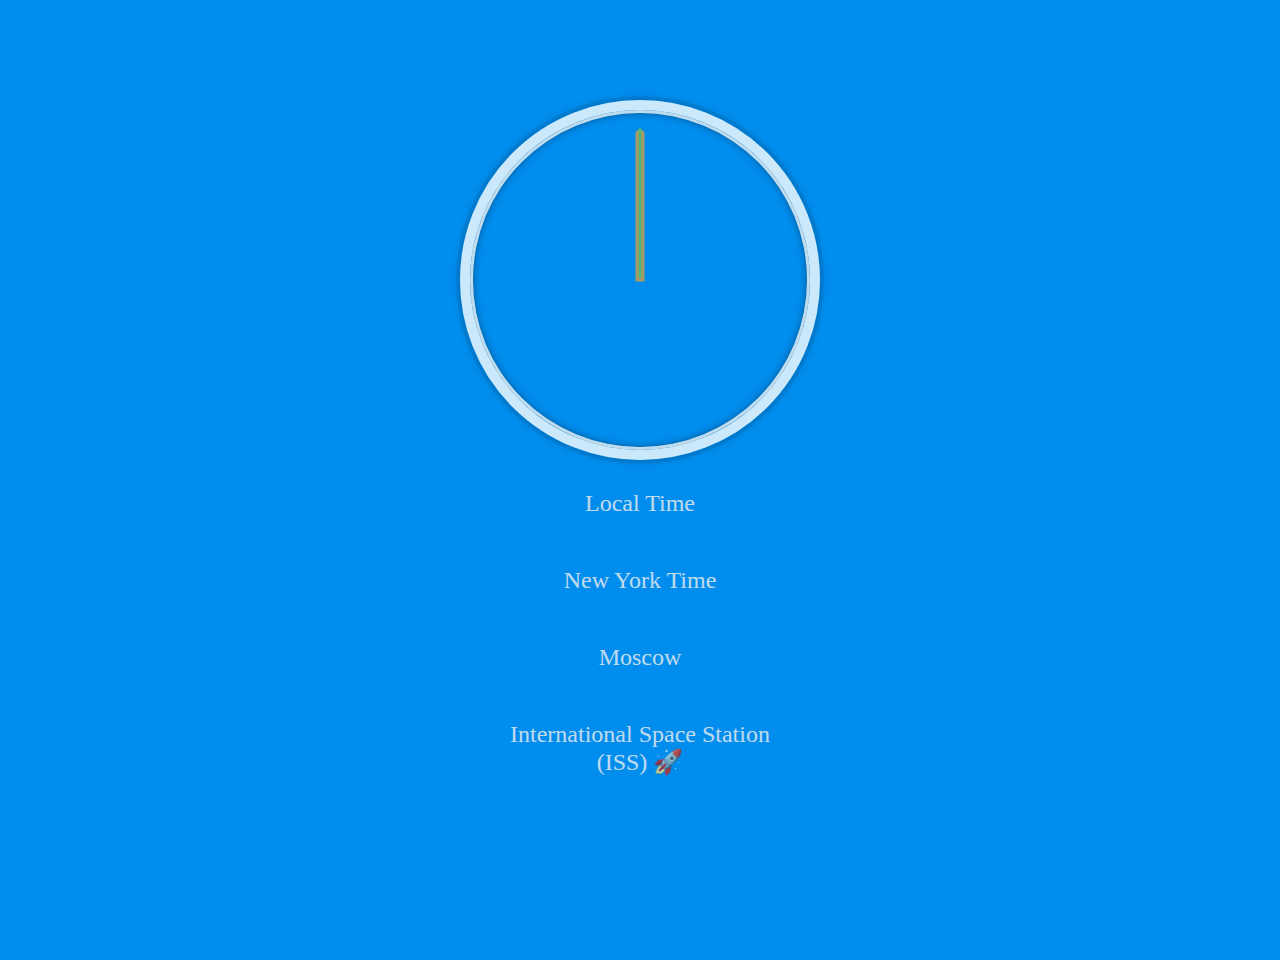
<file: proj-02_clock/index.html>
<!DOCTYPE html>
<html lang="en">
  <head>
    <meta charset="UTF-8" />
    <title>JS + CSS Clock</title>
    <link rel="stylesheet" href="./style.css" />
  </head>
  <body>
    <div class="clock-wrapper">
      <div class="clock">
        <div class="clock-face">
          <div class="hand-hour hour-hand"></div>
          <div class="hand min-hand"></div>
          <div class="hand-sec second-hand"></div>
        </div>
        <div class="digital-wrapper">
          <div>Local Time</div>
          <div class="digital" id="digital-local-time"></div>
          <div>New York Time</div>
          <div class="digital" id="new-york-time"></div>
          <div>Moscow</div>
          <div class="digital" id="moscow-time"></div>
          <div>International Space Station (ISS) 🚀 </div>
          <div class="digital" id="iss-time"></div>
        </div>

      </div>
    </div>

    <!-- <style>
    html {
      background: #018DED url(https://unsplash.it/1500/1000?image=881&blur=5);
      background-size: cover;
      font-family: 'helvetica neue';
      text-align: center;
      font-size: 10px;
    }

    body {
      margin: 0;
      font-size: 2rem;
      display: flex;
      flex: 1;
      min-height: 100vh;
      align-items: center;
    }

    .clock {
      width: 30rem;
      height: 30rem;
      border: 20px solid white;
      border-radius: 50%;
      margin: 50px auto;
      position: relative;
      padding: 2rem;
      box-shadow:
        0 0 0 4px rgba(0,0,0,0.1),
        inset 0 0 0 3px #EFEFEF,
        inset 0 0 10px black,
        0 0 10px rgba(0,0,0,0.2);
    }

    .clock-face {
      position: relative;
      width: 100%;
      height: 100%;
      transform: translateY(-3px); /* account for the height of the clock hands */
    }

    .hand {
      width: 50%;
      height: 6px;
      background: black;
      position: absolute;
      top: 50%;
    }

  </style> -->

    <script src="./clock.js">
    </script>
  </body>
</html>
</file>
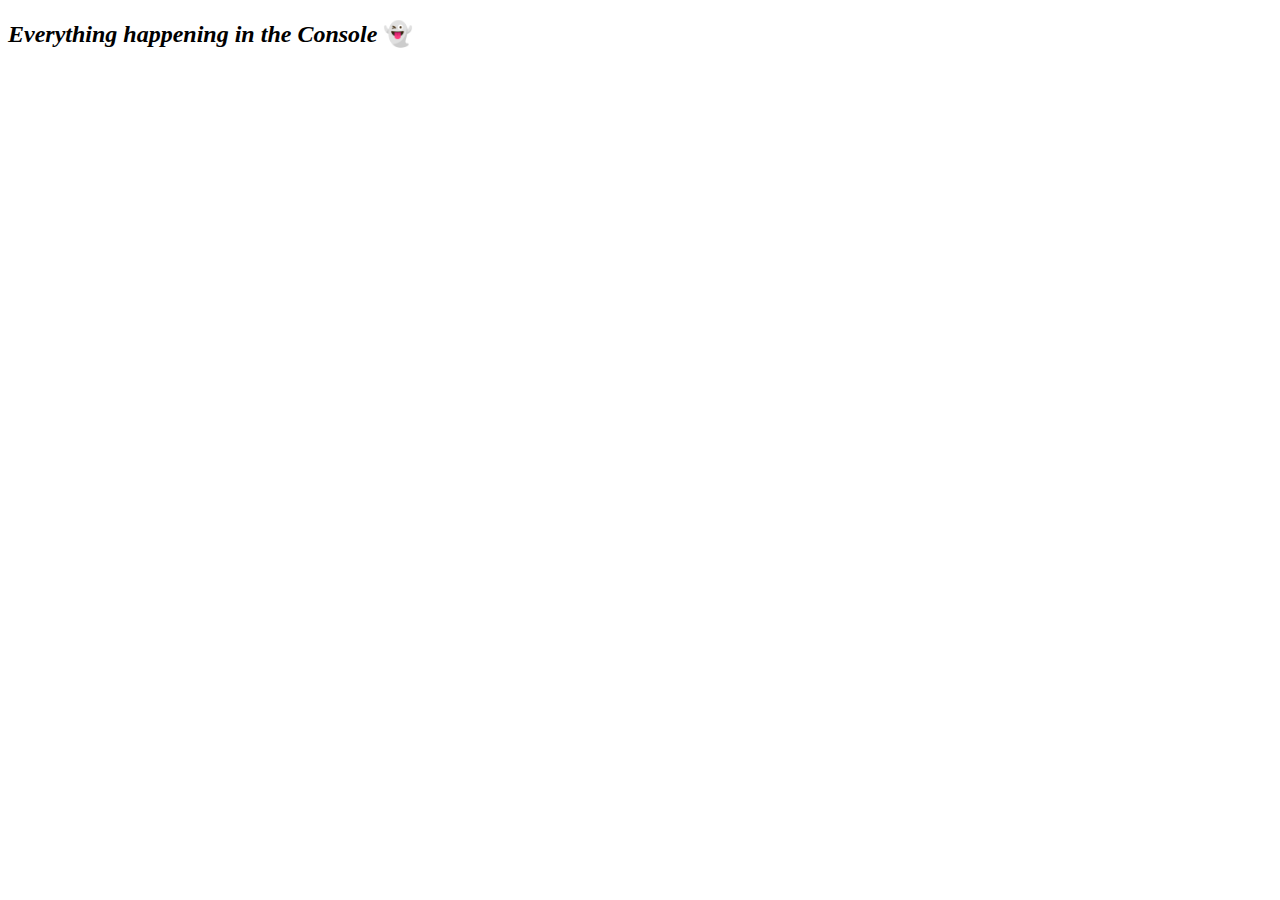
<file: proj-04_array_methods/index.html>
<!DOCTYPE html>
<html lang="en">
  <head>
    <meta charset="UTF-8" />
    <title>Array Cardio 💪</title>
  </head>
  <body>
    <h2><em>Everything happening in the Console</em> 👻</h2>
    <script>
      // Get your shorts on - this is an array workout!
      // ## Array Cardio Day 1

      // Some data we can work with

      const inventors = [
        { first: "Albert", last: "Einstein", year: 1879, passed: 1955 },
        { first: "Isaac", last: "Newton", year: 1643, passed: 1727 },
        { first: "Galileo", last: "Galilei", year: 1564, passed: 1642 },
        { first: "Marie", last: "Curie", year: 1867, passed: 1934 },
        { first: "Johannes", last: "Kepler", year: 1571, passed: 1630 },
        { first: "Nicolaus", last: "Copernicus", year: 1473, passed: 1543 },
        { first: "Max", last: "Planck", year: 1858, passed: 1947 },
        { first: "Katherine", last: "Blodgett", year: 1898, passed: 1979 },
        { first: "Ada", last: "Lovelace", year: 1815, passed: 1852 },
        { first: "Sarah E.", last: "Goode", year: 1855, passed: 1905 },
        { first: "Lise", last: "Meitner", year: 1878, passed: 1968 },
        { first: "Hanna", last: "Hammarström", year: 1829, passed: 1909 },
      ];

      const people = [
        "Bernhard, Sandra",
        "Bethea, Erin",
        "Becker, Carl",
        "Bentsen, Lloyd",
        "Beckett, Samuel",
        "Blake, William",
        "Berger, Ric",
        "Beddoes, Mick",
        "Beethoven, Ludwig",
        "Belloc, Hilaire",
        "Begin, Menachem",
        "Bellow, Saul",
        "Benchley, Robert",
        "Blair, Robert",
        "Benenson, Peter",
        "Benjamin, Walter",
        "Berlin, Irving",
        "Benn, Tony",
        "Benson, Leana",
        "Bent, Silas",
        "Berle, Milton",
        "Berry, Halle",
        "Biko, Steve",
        "Beck, Glenn",
        "Bergman, Ingmar",
        "Black, Elk",
        "Berio, Luciano",
        "Berne, Eric",
        "Berra, Yogi",
        "Berry, Wendell",
        "Bevan, Aneurin",
        "Ben-Gurion, David",
        "Bevel, Ken",
        "Biden, Joseph",
        "Bennington, Chester",
        "Bierce, Ambrose",
        "Billings, Josh",
        "Birrell, Augustine",
        "Blair, Tony",
        "Beecher, Henry",
        "Biondo, Frank",
      ];

      // Array.prototype.filter()
      // 1. Filter the list of inventors for those who were born in the 1500's

      const fifteenHundred = inventors.filter(
        (inventor) => inventor.year >= 1500 && inventor.year < 1600
      );
      console.table(fifteenHundred);

      // Array.prototype.map()
      // 2. Give us an array of the inventors first and last names

      const fullNames = inventors.map((data) => `${data.first} ${data.last}`);
      console.log("full names:", fullNames);

      // Array.prototype.sort()
      // 3. Sort the inventors by birthdate, oldest to youngest

      // const orderedByBirth = inventors.sort(function(a, b) {
      //   if(a.year > b.year) {
      //     return 1;
      //   } else {
      //     return -1;
      //   }
      // });

      // but nicer is using ternary operators:
      const orderedByBirth = inventors.sort((a, b) =>
        a.year > b.year ? 1 : -1
      );
      console.table(orderedByBirth);

      // Array.prototype.reduce()
      // 4. How many years did all the inventors live all together?

      const totalLivedYears = inventors.reduce((total, inventor) => {
        return total + (inventor.passed - inventor.year);
      }, 0);
      console.log(totalLivedYears);

      // 5. Sort the inventors by years lived

      const oldest = inventors.sort(function (a, b) {
        const lastPerson = a.passed - a.year;
        const nextPerson = b.passed - b.year;
        return lastPerson > nextPerson ? -1 : 1;
      });
      console.table(oldest);

      // 6. create a list of Boulevards in Paris that contain 'de' anywhere in the name
      // https://en.wikipedia.org/wiki/Category:Boulevards_in_Paris

      // find the class in the HTML page www..:
      /*
      const category = document.querySelector(".mw-category");
      // find links in 'category' selection, push to Array:
      const links = Array.from(category.querySelectorAll("a"));

      const de = links
              .map((link) => link.textContent)
              .filter(streetName => streetName.includes('de'));
              // return will give us all names with 'de'.

      */
      // NOTE: this would work great doing webscraping

      // 7. sort Exercise
      // Sort the people alphabetically by last name

      const alpha = people.sort((lastOne, nextOne) => {
        // const parts = lastOne.split(', ')
        // console.log(parts)
        const [aLast, aFirst] = lastOne.split(", ");
        const [bLast, bFirst] = nextOne.split(", ");
        return aLast > bLast ? 1 : -1;
      });
      console.log(alpha);

      // 8. Reduce Exercise
      // Sum up the instances of each of these
      const data = [
        "car",
        "car",
        "truck",
        "truck",
        "bike",
        "walk",
        "car",
        "van",
        "bike",
        "walk",
        "car",
        "van",
        "car",
        "truck",
        "horse",
      ];

      const transportation = data.reduce(function (obj, item) {
        if (!obj[item]) {
          obj[item] = 0;
        }
        obj[item]++; // increment by 1
        return obj;
      }, {});

      console.log(transportation)
    </script>
  </body>
</html>
</file>
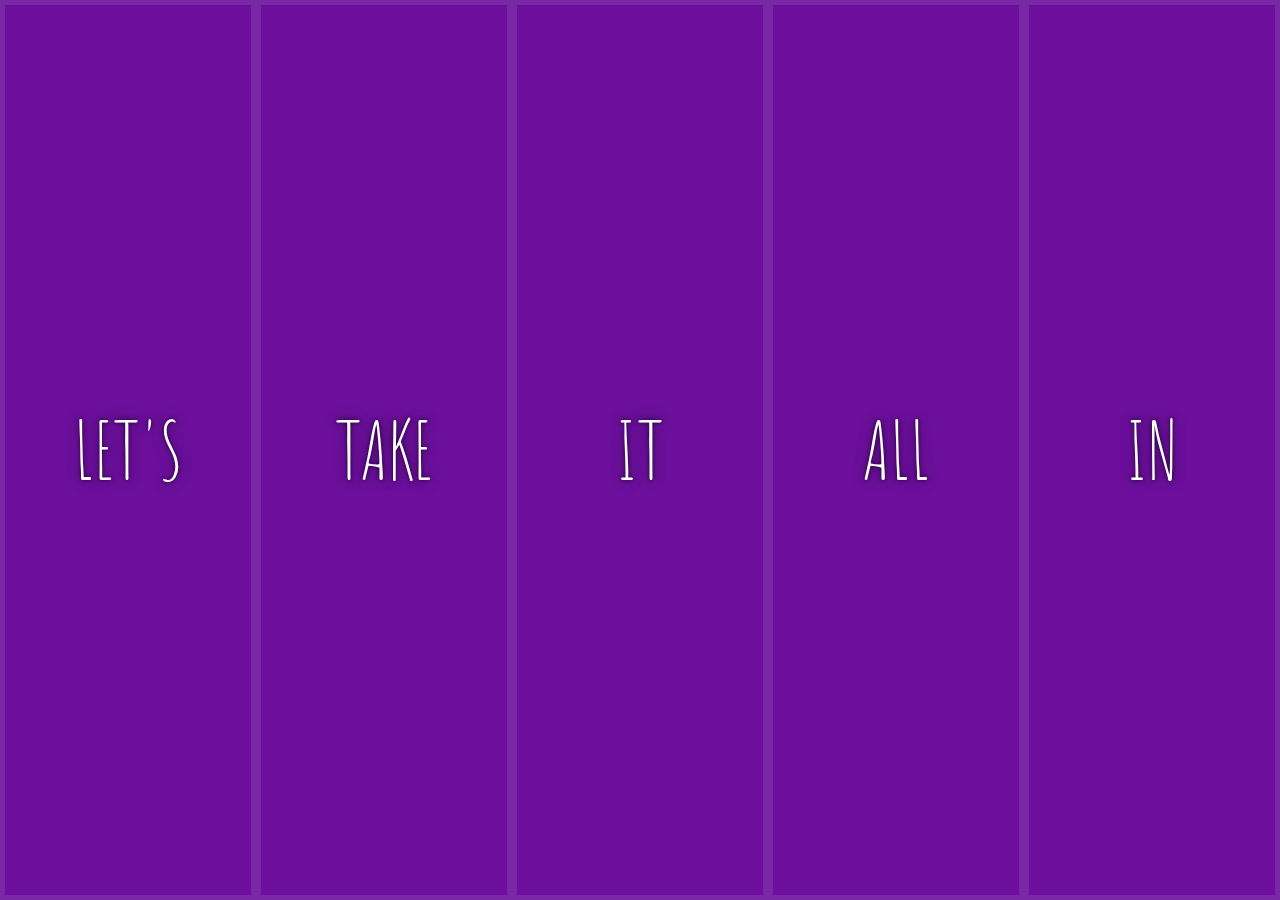
<file: proj-05_flex_panel/index.html>
<!DOCTYPE html>
<html lang="en">
  <head>
    <meta charset="UTF-8" />
    <title>Flex Panels 💪</title>
    <link rel="stylesheet" href="style.css">
    <link
      href="https://fonts.googleapis.com/css?family=Amatic+SC"
      rel="stylesheet"
      type="text/css"
    />
  </head>
  <body>
    <!-- <style>
      html {
        box-sizing: border-box;
        background: #ffc600;
        font-family: "helvetica neue";
        font-size: 20px;
        font-weight: 200;
      }

      body {
        margin: 0;
      }

      *,
      *:before,
      *:after {
        box-sizing: inherit;
      }

      .panels {
        min-height: 100vh;
        overflow: hidden;
        display: flex;
      }

      .panel {
        background: #6b0f9c;
        box-shadow: inset 0 0 0 5px rgba(255, 255, 255, 0.1);
        color: white;
        text-align: center;
        align-items: center;
        /* Safari transitionend event.propertyName === flex */
        /* Chrome + FF transitionend event.propertyName === flex-grow */
        transition: font-size 0.7s cubic-bezier(0.61, -0.19, 0.7, -0.11),
          flex 0.7s cubic-bezier(0.61, -0.19, 0.7, -0.11), background 0.2s;
        font-size: 20px;
        background-size: cover;
        background-position: center;
        flex: 1;
        justify-content: center;
        align-items: center;
        display: flex;
        flex-direction: column;
      }

      .panel1 {
        background-image: url(https://source.unsplash.com/gYl-UtwNg_I/1500x1500);
      }
      .panel2 {
        background-image: url(https://source.unsplash.com/rFKUFzjPYiQ/1500x1500);
      }
      .panel3 {
        background-image: url(https://images.unsplash.com/photo-1465188162913-8fb5709d6d57?ixlib=rb-0.3.5&q=80&fm=jpg&crop=faces&cs=tinysrgb&w=1500&h=1500&fit=crop&s=967e8a713a4e395260793fc8c802901d);
      }
      .panel4 {
        background-image: url(https://source.unsplash.com/ITjiVXcwVng/1500x1500);
      }
      .panel5 {
        background-image: url(https://source.unsplash.com/3MNzGlQM7qs/1500x1500);
      }

      /* Flex Children */
      .panel > * {
        margin: 0;
        width: 100%;
        transition: transform 0.5s;
        /* border: 1px solid red; */
        flex: 1 0 auto;
        display: flex;
        justify-content: center;
        align-items: center;
      }
      /* hide and show the text from top and bottom: */
      .panel > *:first-child {
        transform: translateY(-100%);
      }
      .panel.open-active > *:first-child {
        transform: translateY(0);
      }
      .panel > *:last-child {
        transform: translateY(100%);
      }
      .panel.open-active > *:last-child {
        transform: translateY(0);
      }

      .panel p {
        text-transform: uppercase;
        font-family: "Amatic SC", cursive;
        text-shadow: 0 0 4px rgba(0, 0, 0, 0.72), 0 0 14px rgba(0, 0, 0, 0.45);
        font-size: 2em;
      }

      .panel p:nth-child(2) {
        font-size: 4em;
      }

      .panel.open {
        font-size: 40px;
        flex: 5;
      }
    </style> -->

    <div class="panels">
      <div class="panel panel1">
        <p>Hey</p>
        <p>Let's</p>
        <p>Dance</p>
      </div>
      <div class="panel panel2">
        <p>Give</p>
        <p>Take</p>
        <p>Receive</p>
      </div>
      <div class="panel panel3">
        <p>Experience</p>
        <p>It</p>
        <p>Today</p>
      </div>
      <div class="panel panel4">
        <p>Give</p>
        <p>All</p>
        <p>You can</p>
      </div>
      <div class="panel panel5">
        <p>Life</p>
        <p>In</p>
        <p>Motion</p>
      </div>
    </div>

    <script src="./script.js">
      // const panel = document.querySelectorAll(".panel");

      // function toggleOpen() {
      //   this.classList.toggle("open");
      // }

      // function toggleActive(e) {
      //   // console.log(e.propertyName);
      //   if (e.propertyName.includes("flex")) {
      //     this.classList.toggle("open-active");
      //   }
      // }

      // panel.forEach((panel) => panel.addEventListener("click", toggleOpen));
      // panel.forEach((panel) =>
      //   panel.addEventListener("transitionend", toggleActive)
      // );
    </script>
  </body>
</html>
</file>
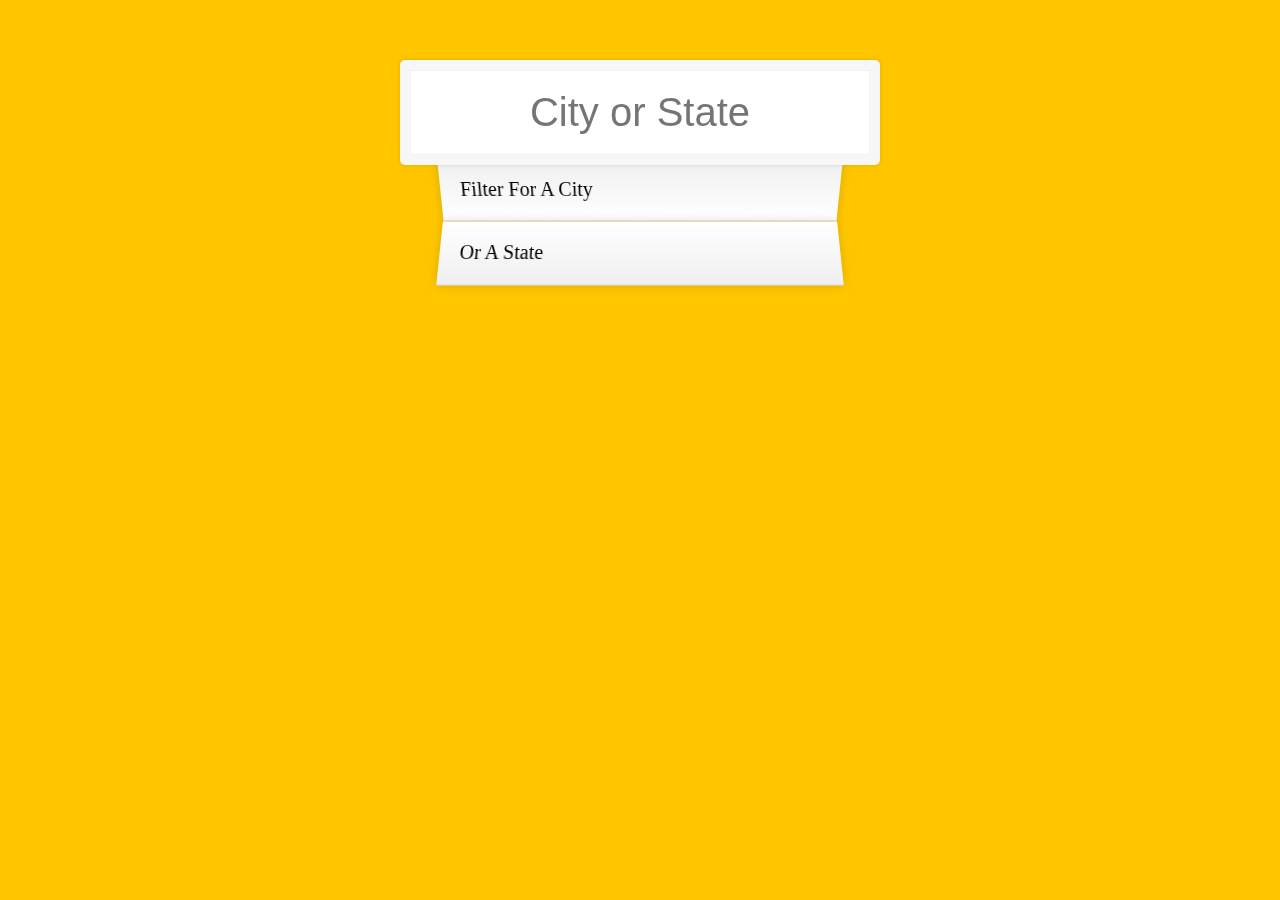
<file: proj-06_ajax_typ_ahead/index.html>
<!DOCTYPE html>
<html lang="en">
<head>
  <meta charset="UTF-8">
  <title>Type Ahead 👀</title>
  <link rel="stylesheet" href="style.css">
</head>
<body>

  <form class="search-form">
    <input type="text" class="search" placeholder="City or State">
    <ul class="suggestions">
      <li>Filter for a city</li>
      <li>or a state</li>
    </ul>
  </form>
<script src="./script.js">
// const endpoint = 'https://gist.githubusercontent.com/Miserlou/c5cd8364bf9b2420bb29/raw/2bf258763cdddd704f8ffd3ea9a3e81d25e2c6f6/cities.json';

</script>
</body>
</html>
</file>
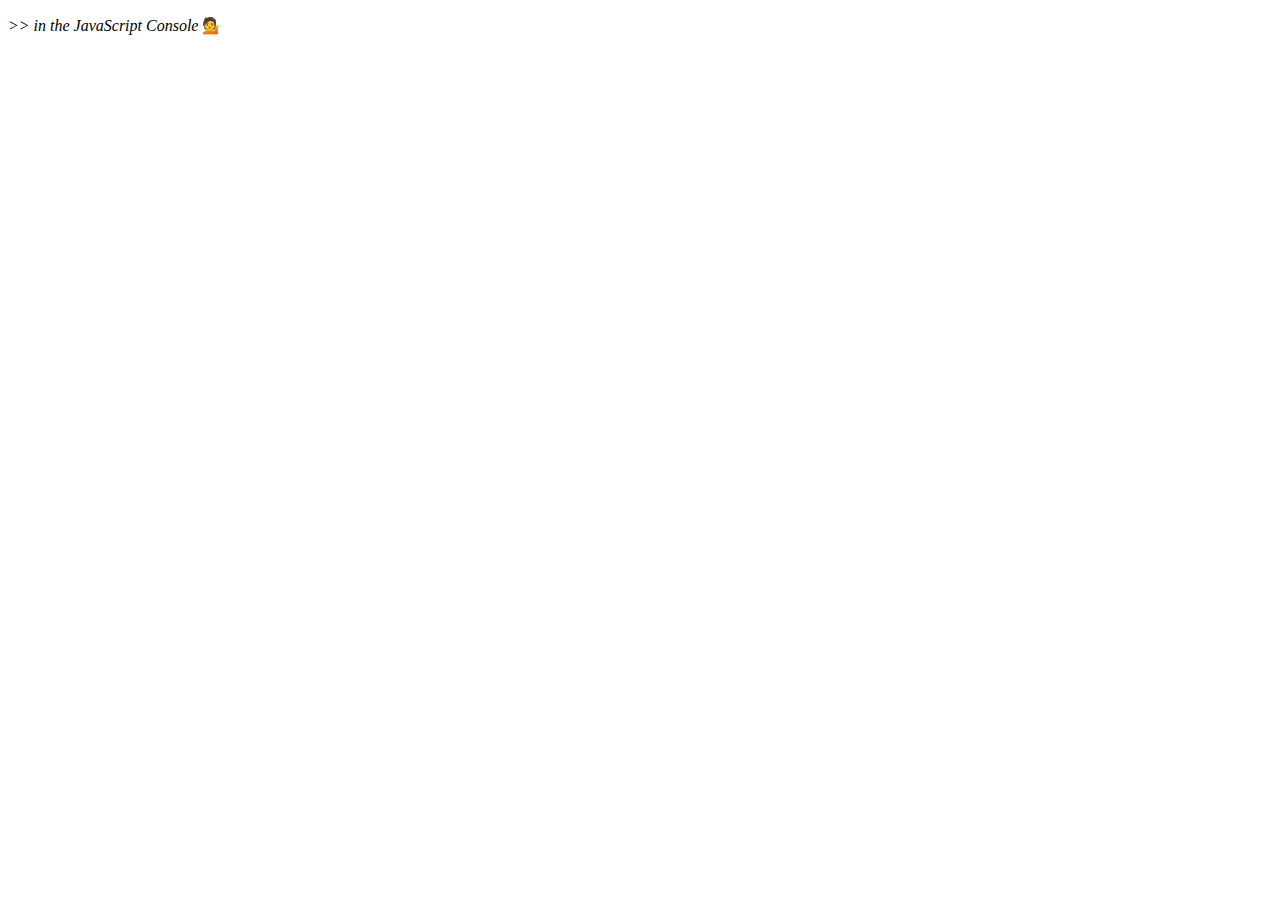
<file: proj-07_arrays_methods_2/index.html>
<!DOCTYPE html>
<html lang="en">
  <head>
    <meta charset="UTF-8" />
    <title>Array Cardio 💪💪</title>
  </head>
  <body>
    <p><em>>> in the JavaScript Console</em> 💁</p>
    <script src="./script.js">
    </script>
  </body>
</html>
</file>
<file: proj-02_clock/style.css>
/* Google font */
@import url('https://fonts.googleapis.com/css?family=Orbitron');


html {
  background: #018DED url(https://unsplash.it/1500/1000?image=184&blur=1);
  background-size: cover;
  font-family: 'helvetica neue';
  text-align: center;
  font-size: 10px;
}

body {
  margin: 0;
  font-size: 2rem;
  /* display: flex;
  flex: 1; */
  min-height: 100vh;
  align-items: center;
}

.clock-wrapper {
  display: flex;
  flex: 1;
  margin-top: 60px;
}
.clock {
  width: 30rem;
  height: 30rem;
  border: 10px solid white;
  border-radius: 50%;
  opacity: 80%;
  margin: 40px auto;
  position:relative;
  padding: 2rem;
  box-shadow:
    0 0 0 4px rgba(0,0,0,0.1),
    inset 0 0 0 3px #EFEFEF,
    inset 0 0 10px black,
    0 0 10px rgba(0,0,0,0.2);
}

.clock-face {
  position: relative;
  width: 100%;
  height: 100%;
  transform: translateY(-3px); /* account for the height of the clock hands */
}

.hand-hour {
  width: 50%;
  height: 9px;
  background: rgb(207, 159, 69);
  position: absolute;
  top: 50%;
  /* edit */
  transform-origin: 100%;
  transform: rotate(90deg);
  transition:  all 0.05s;
  transition-timing-function: cubic-bezier(0.1, 2.7, 0.58, 1);
}


.hand-sec {
  width: 50%;
  height: 2px;
  background: rgb(69, 207, 109);
  position: absolute;
  top: 50%;
  /* edit */
  transform-origin: 100%;
  transform: rotate(90deg);
  transition:  all 0.05s;
  transition-timing-function: cubic-bezier(0.1, 2.7, 0.58, 1);
}

.hand {
  width: 50%;
  height: 6px;
  background: rgb(207, 159, 69);
  position: absolute;
  top: 50%;
  /* edit */
  transform-origin: 100%;
  transform: rotate(90deg);
  transition:  all 0.05s;
  transition-timing-function: cubic-bezier(0.1, 2.7, 0.58, 1);
}

.digital-wrapper {
 margin-top: 60px;
 color: #EFEFEF;
 font-size: larger;
}


.digital {
  font-family: 'Orbitron', sans-serif;
  color: #EFEFEF;
  font-size: 32px;
  text-align: center;
  padding-top: 10px;
  padding-bottom: 40px;

}
</file>
<file: proj-05_flex_panel/style.css>
html {
  box-sizing: border-box;
  background: #ffc600;
  font-family: "helvetica neue";
  font-size: 20px;
  font-weight: 200;
}

body {
  margin: 0;
}

*,
*:before,
*:after {
  box-sizing: inherit;
}

.panels {
  min-height: 100vh;
  overflow: hidden;
  display: flex;
}

.panel {
  background: #6b0f9c;
  box-shadow: inset 0 0 0 5px rgba(255, 255, 255, 0.1);
  color: white;
  text-align: center;
  align-items: center;
  /* Safari transitionend event.propertyName === flex */
  /* Chrome + FF transitionend event.propertyName === flex-grow */
  transition: font-size 0.7s cubic-bezier(0.61, -0.19, 0.7, -0.11),
    flex 0.7s cubic-bezier(0.61, -0.19, 0.7, -0.11), background 0.2s;
  font-size: 20px;
  background-size: cover;
  background-position: center;
  flex: 1;
  justify-content: center;
  align-items: center;
  display: flex;
  flex-direction: column;
}

.panel1 {
  background-image: url(https://source.unsplash.com/gYl-UtwNg_I/1500x1500);
}
.panel2 {
  background-image: url(https://source.unsplash.com/rFKUFzjPYiQ/1500x1500);
}
.panel3 {
  background-image: url(https://images.unsplash.com/photo-1465188162913-8fb5709d6d57?ixlib=rb-0.3.5&q=80&fm=jpg&crop=faces&cs=tinysrgb&w=1500&h=1500&fit=crop&s=967e8a713a4e395260793fc8c802901d);
}
.panel4 {
  background-image: url(https://source.unsplash.com/ITjiVXcwVng/1500x1500);
}
.panel5 {
  background-image: url(https://source.unsplash.com/3MNzGlQM7qs/1500x1500);
}

/* Flex Children */
.panel > * {
  margin: 0;
  width: 100%;
  transition: transform 0.5s;
  /* border: 1px solid red; */
  flex: 1 0 auto;
  display: flex;
  justify-content: center;
  align-items: center;
}
/* hide and show the text from top and bottom: */
.panel > *:first-child {
  transform: translateY(-100%);
}
.panel.open-active > *:first-child {
  transform: translateY(0);
}
.panel > *:last-child {
  transform: translateY(100%);
}
.panel.open-active > *:last-child {
  transform: translateY(0);
}

.panel p {
  text-transform: uppercase;
  font-family: "Amatic SC", cursive;
  text-shadow: 0 0 4px rgba(0, 0, 0, 0.72), 0 0 14px rgba(0, 0, 0, 0.45);
  font-size: 2em;
}

.panel p:nth-child(2) {
  font-size: 4em;
}

.panel.open {
  font-size: 40px;
  flex: 5;
}
</file>
<file: proj-06_ajax_typ_ahead/style.css>
html {
  box-sizing: border-box;
  background: #ffc600;
  font-family: 'helvetica neue';
  font-size: 20px;
  font-weight: 200;
}

*, *:before, *:after {
  box-sizing: inherit;
}

input {
  width: 100%;
  padding: 20px;
}

.search-form {
  max-width: 400px;
  margin: 50px auto;
}

input.search {
  margin: 0;
  text-align: center;
  outline: 0;
  border: 10px solid #F7F7F7;
  width: 120%;
  left: -10%;
  position: relative;
  top: 10px;
  z-index: 2;
  border-radius: 5px;
  font-size: 40px;
  box-shadow: 0 0 5px rgba(0, 0, 0, 0.12), inset 0 0 2px rgba(0, 0, 0, 0.19);
}

.suggestions {
  margin: 0;
  padding: 0;
  position: relative;
  /*perspective: 20px;*/
}

.suggestions li {
  background: white;
  list-style: none;
  border-bottom: 1px solid #D8D8D8;
  box-shadow: 0 0 10px rgba(0, 0, 0, 0.14);
  margin: 0;
  padding: 20px;
  transition: background 0.2s;
  display: flex;
  justify-content: space-between;
  text-transform: capitalize;
}

.suggestions li:nth-child(even) {
  transform: perspective(100px) rotateX(3deg) translateY(2px) scale(1.001);
  background: linear-gradient(to bottom,  #ffffff 0%,#EFEFEF 100%);
}

.suggestions li:nth-child(odd) {
  transform: perspective(100px) rotateX(-3deg) translateY(3px);
  background: linear-gradient(to top,  #ffffff 0%,#EFEFEF 100%);
}

span.population {
  font-size: 15px;
}

.hl {
  background: #ffc600;
}
</file>
